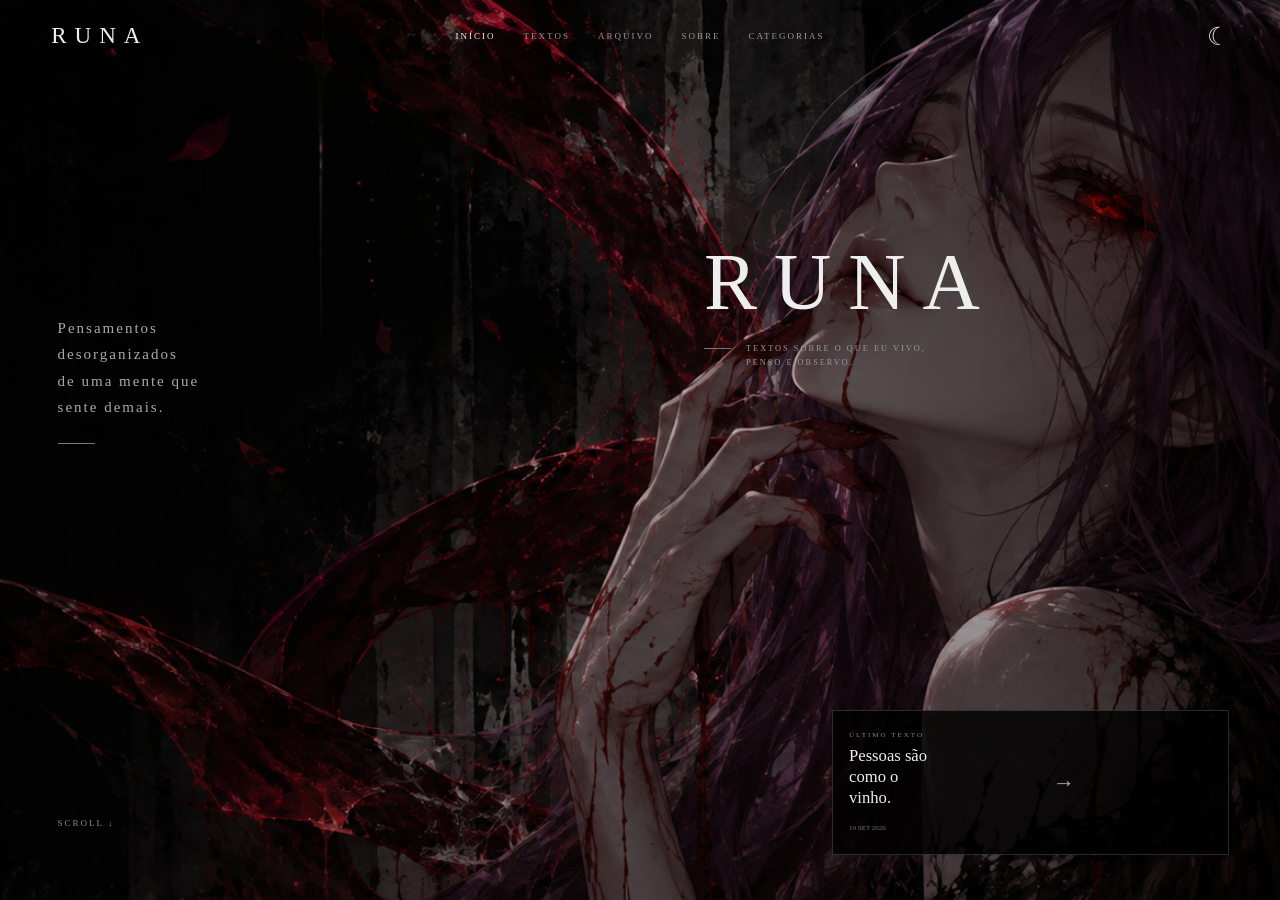
<file: index.html>
<!DOCTYPE html>
<html lang="pt-BR">

<head>
    <meta charset="UTF-8">
    <meta name="viewport" content="width=device-width, initial-scale=1.0">

    <title>RUNA</title>

    <link rel="stylesheet" href="css/style.css">
</head>

<body>

<div class="site">

    <section class="home">
        
        <!-- MENU -->
        <header>

            <a class="logo" href="index.html">
                RUNA
            </a>

            <nav>
                <a href="index.html" class="ativo">INÍCIO</a>
                <a href="textos.html">TEXTOS</a>
                <a href="arquivo.html">ARQUIVO</a>
                <a href="sobre.html">SOBRE</a>
                <a href="categorias.html">CATEGORIAS</a>
            </nav>

            <span class="lua">☾</span>

        </header>


        <!-- TEXTO ESQUERDO -->
        <div class="texto-esquerda">

            <p>
                Pensamentos<br>
                desorganizados<br>
                de uma mente que<br>
                sente demais.
            </p>

            <span class="linha-esquerda"></span>

        </div>


        <!-- SCROLL -->
        <div class="scroll">
            SCROLL ↓
        </div>


        <!-- TÍTULO -->
        <div class="titulo-home">

            <h1>RUNA</h1>

            <div class="subtitulo">

                <span></span>

                <p>
                    TEXTOS SOBRE O QUE EU VIVO,<br>
                    PENSO E OBSERVO.
                </p>

            </div>

        </div>


        <!-- ÚLTIMO TEXTO -->
        <a
    class="card"
    href="textos/pessoas-sao-como-o-vinho.html"
>

           <div class="card-texto">

    <small>ÚLTIMO TEXTO</small>

    <h2>
        Pessoas são<br>
        como o vinho.
    </h2>

    <span>19 SET 2026</span>

</div>

            <div class="seta">
                →
            </div>

        </a>

    </section>

</div>

</body>

</html>
</file>
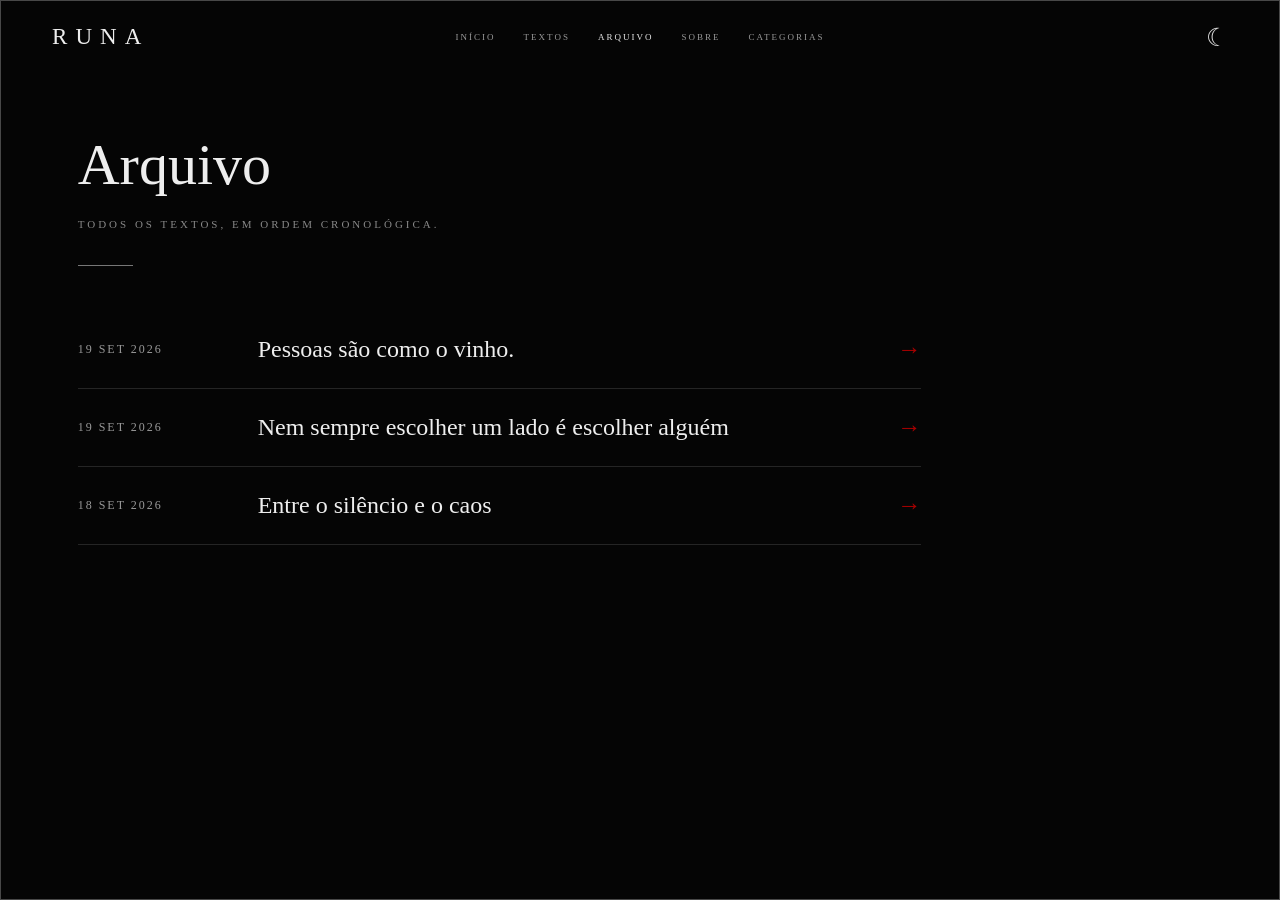
<file: arquivo.html>
<!DOCTYPE html>
<html lang="pt-BR">

<head>
    <meta charset="UTF-8">
    <meta name="viewport" content="width=device-width, initial-scale=1.0">

    <title>Arquivo — RUNA</title>

    <link rel="stylesheet" href="css/style.css">
</head>

<body>

<div class="site">

    <section class="pagina-arquivo">

        <header>

            <a class="logo" href="index.html">
                RUNA
            </a>

            <nav>
    <a href="index.html">INÍCIO</a>
    <a href="textos.html">TEXTOS</a>
    <a href="arquivo.html" class="ativo">ARQUIVO</a>
    <a href="sobre.html">SOBRE</a>
    <a href="categorias.html">CATEGORIAS</a>
</nav>

            <span class="lua">☾</span>

        </header>


        <main class="arquivo-conteudo">

            <div class="arquivo-cabecalho">

                <h1>Arquivo</h1>

                <p>
                    TODOS OS TEXTOS, EM ORDEM CRONOLÓGICA.
                </p>

                <span class="linha-arquivo"></span>

            </div>


            <div class="lista-arquivo">
                <a
    class="item-arquivo"
    href="textos/pessoas-sao-como-o-vinho.html"
>

    <span class="data-arquivo">
        19 SET 2026
    </span>

    <span class="titulo-arquivo">
        Pessoas são como o vinho.
    </span>

    <span class="seta-arquivo">
        →
    </span>

</a>
<a
    class="item-arquivo"
    href="textos/nem-sempre-escolher-um-lado.html"
>

    <span class="data-arquivo">
        19 SET 2026
    </span>

    <span class="titulo-arquivo">
        Nem sempre escolher um lado é escolher alguém
    </span>

    <span class="seta-arquivo">
        →
    </span>

</a>

                <a
                    class="item-arquivo"
                    href="textos/entre-o-silencio-e-o-caos.html"
                >

                    <span class="data-arquivo">
                        18 SET 2026
                    </span>

                    <span class="titulo-arquivo">
                        Entre o silêncio e o caos
                    </span>

                    <span class="seta-arquivo">
                        →
                    </span>

                </a>
         
        </main>

    </section>

</div>

</body>

</html>
</file>
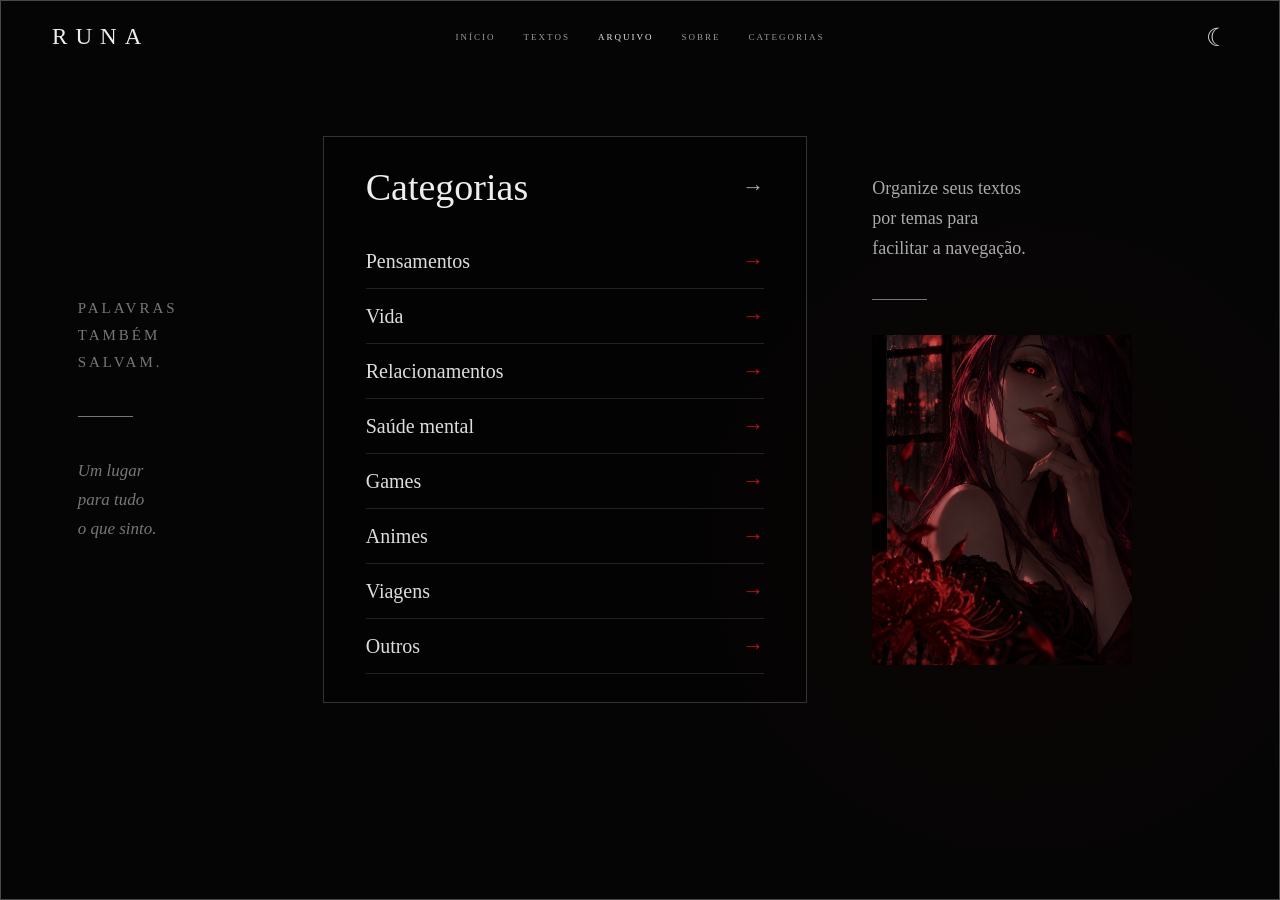
<file: categorias.html>
<!DOCTYPE html>
<html lang="pt-BR">

<head>
    <meta charset="UTF-8">
    <meta name="viewport" content="width=device-width, initial-scale=1.0">

    <title>Categorias — RUNA</title>

    <link rel="stylesheet" href="css/style.css">
</head>

<body>

<div class="site">

    <section class="pagina-categorias">

        <header>

            <a class="logo" href="index.html">
                RUNA
            </a>

            <nav>
    <a href="index.html">INÍCIO</a>
    <a href="textos.html">TEXTOS</a>
    <a href="arquivo.html" class="ativo">ARQUIVO</a>
    <a href="sobre.html">SOBRE</a>
    <a href="categorias.html">CATEGORIAS</a>
</nav>


            <span class="lua">☾</span>

        </header>


        <main class="categorias-conteudo">

            <div class="categorias-frase">

                <p>
                    PALAVRAS<br>
                    TAMBÉM<br>
                    SALVAM.
                </p>

                <span></span>

                <em>
                    Um lugar<br>
                    para tudo<br>
                    o que sinto.
                </em>

            </div>


            <div class="caixa-categorias">

                <div class="categorias-titulo">

                    <h1>Categorias</h1>

                    <span>→</span>

                </div>

                <a href="#">Pensamentos <span>→</span></a>
                <a href="#">Vida <span>→</span></a>
                <a href="#">Relacionamentos <span>→</span></a>
                <a href="#">Saúde mental <span>→</span></a>
                <a href="#">Games <span>→</span></a>
                <a href="#">Animes <span>→</span></a>
                <a href="#">Viagens <span>→</span></a>
                <a href="#">Outros <span>→</span></a>

            </div>


            <div class="categorias-lateral">

                <p>
                    Organize seus textos<br>
                    por temas para<br>
                    facilitar a navegação.
                </p>

                <span class="linha-categorias"></span>

                <img
                    src="imagens/flor-vermelha.png"
                    alt="Flor vermelha"
                >

            </div>

        </main>

    </section>

</div>

</body>

</html>
</file>
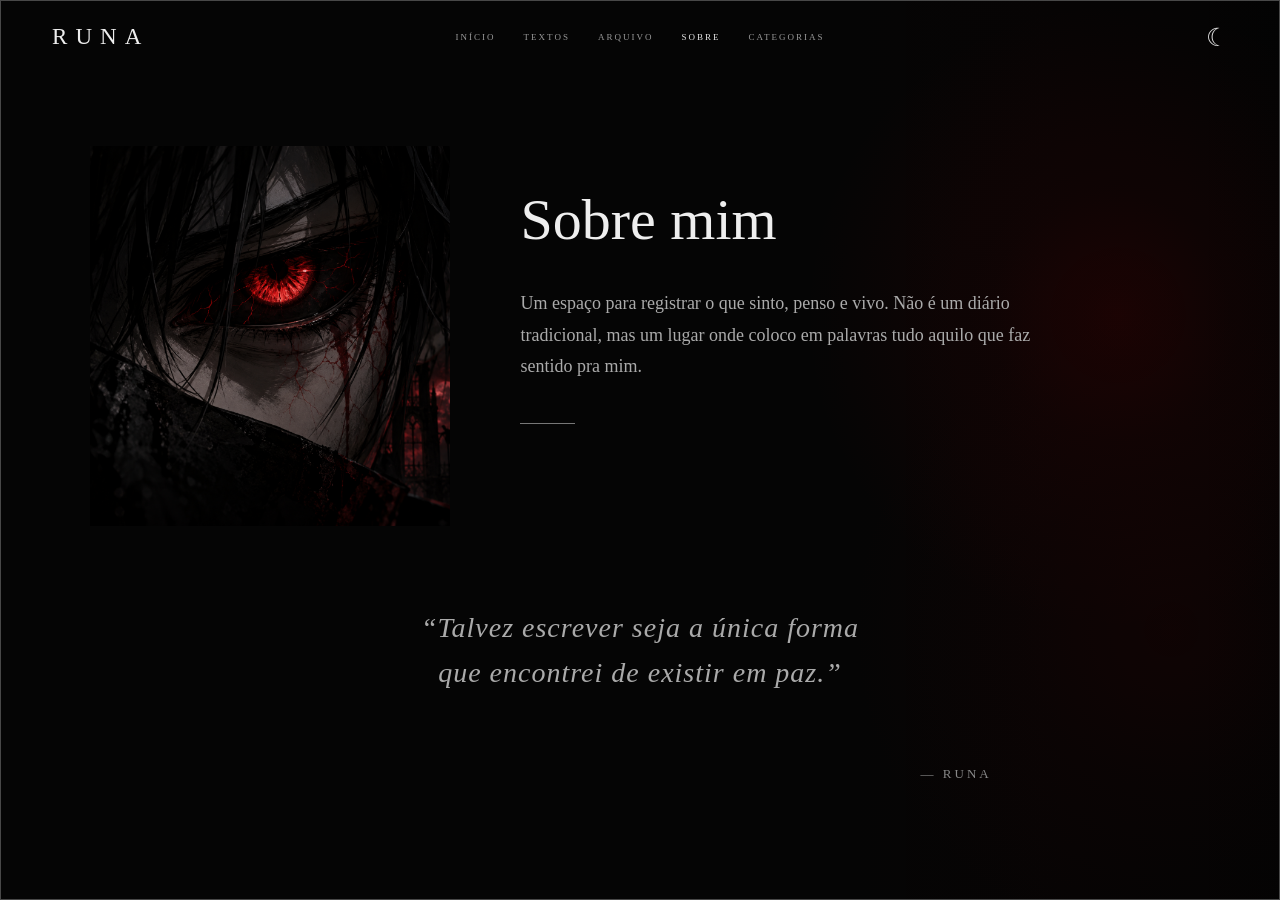
<file: sobre.html>
<!DOCTYPE html>
<html lang="pt-BR">

<head>
    <meta charset="UTF-8">
    <meta name="viewport" content="width=device-width, initial-scale=1.0">

    <title>Sobre — RUNA</title>

    <link rel="stylesheet" href="css/style.css">
</head>

<body>

<div class="site">

    <section class="pagina-sobre">

        <header>

            <a class="logo" href="index.html">
                RUNA
            </a>

           <nav>
    <a href="index.html">INÍCIO</a>
    <a href="textos.html">TEXTOS</a>
    <a href="arquivo.html">ARQUIVO</a>
    <a href="sobre.html" class="ativo">SOBRE</a>
    <a href="categorias.html">CATEGORIAS</a>
</nav>

            <span class="lua">☾</span>

        </header>


        <main class="sobre-conteudo">

            <div class="sobre-imagem">

                <img
                    src="imagens/olho-sobre.png"
                    alt="Olho vermelho"
                >

            </div>


            <div class="sobre-texto">

                <h1>
                    Sobre mim
                </h1>

                <p class="sobre-descricao">
                    Um espaço para registrar o que
                    sinto, penso e vivo. Não é um diário
                    tradicional, mas um lugar onde
                    coloco em palavras tudo aquilo que
                    faz sentido pra mim.
                </p>

                <span class="linha-sobre"></span>

            </div>


            <blockquote>
                “Talvez escrever seja a única forma<br>
                que encontrei de existir em paz.”
            </blockquote>

            <span class="assinatura">
                — RUNA
            </span>

        </main>

    </section>

</div>

</body>

</html>
</file>
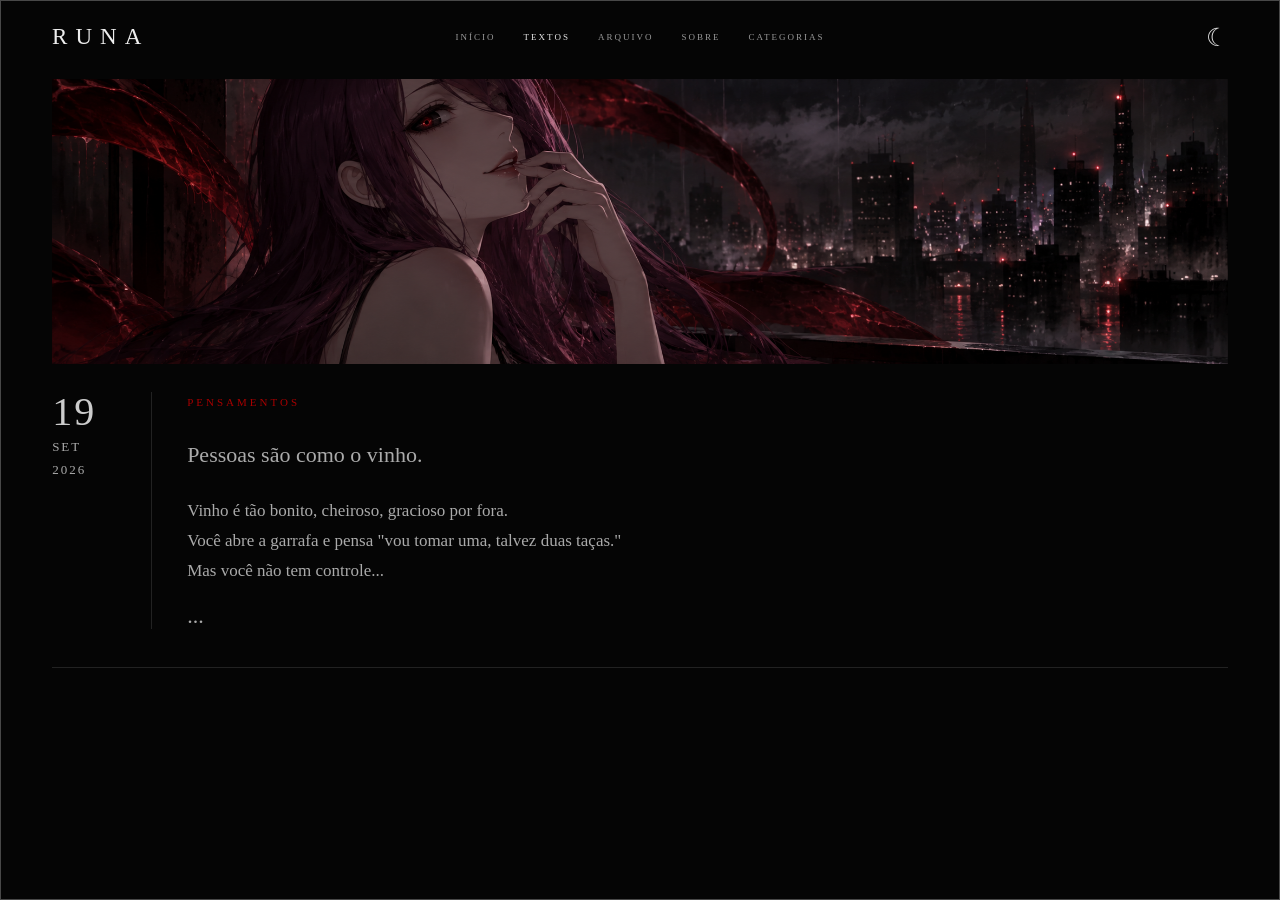
<file: textos.html>
<!DOCTYPE html>
<html lang="pt-BR">

<head>
    <meta charset="UTF-8">
    <meta name="viewport" content="width=device-width, initial-scale=1.0">

    <title>Textos — RUNA</title>

    <link rel="stylesheet" href="css/style.css">
</head>

<body>

<div class="site">

    <section class="pagina-textos">

        <header>

            <a class="logo" href="index.html">
                RUNA
            </a>

            <nav>
    <a href="index.html">INÍCIO</a>
    <a href="textos.html" class="ativo">TEXTOS</a>
    <a href="arquivo.html">ARQUIVO</a>
    <a href="sobre.html">SOBRE</a>
    <a href="categorias.html">CATEGORIAS</a>
</nav>

            <span class="lua">☾</span>

        </header>


        <main class="conteudo-textos">

            <img
                class="capa-texto"
                src="imagens/cidade-texto.png"
                alt="Cidade à noite"
            >

            <article class="post-destaque">

    <div class="data-post">

        <span class="dia">19</span>
        <span>SET</span>
        <span>2026</span>

    </div>

    <div class="texto-post">

        <span class="categoria-post">
            PENSAMENTOS
        </span>

        <h1>
            <a href="textos/pessoas-sao-como-o-vinho.html">
                Pessoas são como o vinho.
            </a>
        </h1>

        <p>
            Vinho é tão bonito, cheiroso, gracioso por fora.<br>
            Você abre a garrafa e pensa "vou tomar uma, talvez duas taças."<br>
            Mas você não tem controle...
        </p>

        <a href="textos/pessoas-sao-como-o-vinho.html">
            ...
        </a>

    </div>

</article>

        </main>

    </section>

</div>

</body>

</html>
</file>
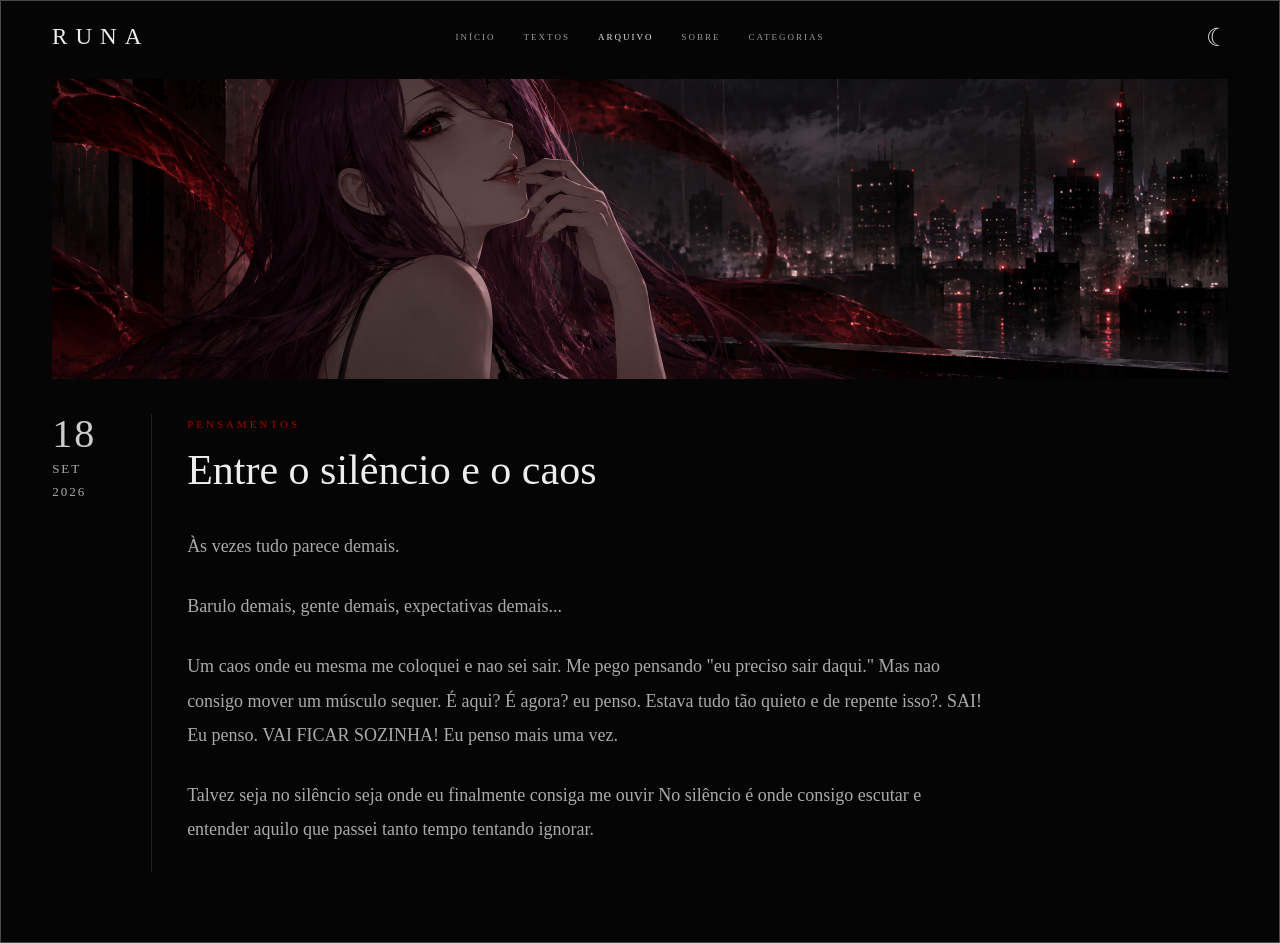
<file: textos/entre-o-silencio-e-o-caos.html>
<!DOCTYPE html>
<html lang="pt-BR">

<head>
    <meta charset="UTF-8">
    <meta name="viewport" content="width=device-width, initial-scale=1.0">

    <title>Entre o silêncio e o caos — RUNA</title>

    <link rel="stylesheet" href="../css/style.css">
</head>

<body>

<div class="site">

    <section class="pagina-leitura">

        <header>

            <a class="logo" href="../index.html">
                RUNA
            </a>

              <nav>
    <a href="index.html">INÍCIO</a>
    <a href="textos.html">TEXTOS</a>
    <a href="arquivo.html" class="ativo">ARQUIVO</a>
    <a href="sobre.html">SOBRE</a>
    <a href="categorias.html">CATEGORIAS</a>
</nav>

            <span class="lua">☾</span>

        </header>


        <main class="leitura">

            <img
                class="capa-leitura"
                src="../imagens/cidade-texto.png"
                alt="Cidade à noite"
            >

            <article class="artigo">

                <div class="data-leitura">
                    <span class="dia">18</span>
                    <span>SET</span>
                    <span>2026</span>
                </div>

                <div class="corpo-texto">

                    <span class="categoria-post">
                        PENSAMENTOS
                    </span>

                    <h1>
                        Entre o silêncio e o caos
                    </h1>

                    <div class="texto-completo">

                        <p>
                            Às vezes tudo parece demais.
                        </p>

                        <p>
                            Barulo demais, gente demais, expectativas demais...
                        </p>

                        <p>
                            Um caos onde eu mesma me coloquei e nao sei sair.
                            Me pego pensando "eu preciso sair daqui."
                            Mas nao consigo mover um músculo sequer.
                            É aqui? É agora? eu penso.
                            Estava tudo tão quieto e de repente isso?.
                            SAI! Eu penso.
                            VAI FICAR SOZINHA! Eu penso mais uma vez.

                        </p>

                        <p>
                            Talvez seja no silêncio seja onde eu finalmente consiga me ouvir
                            No silêncio é onde consigo escutar e entender aquilo que passei tanto tempo tentando ignorar.
                        </p>

                    </div>

                </div>

            </article>

        </main>

    </section>

</div>

</body>

</html>
</file>
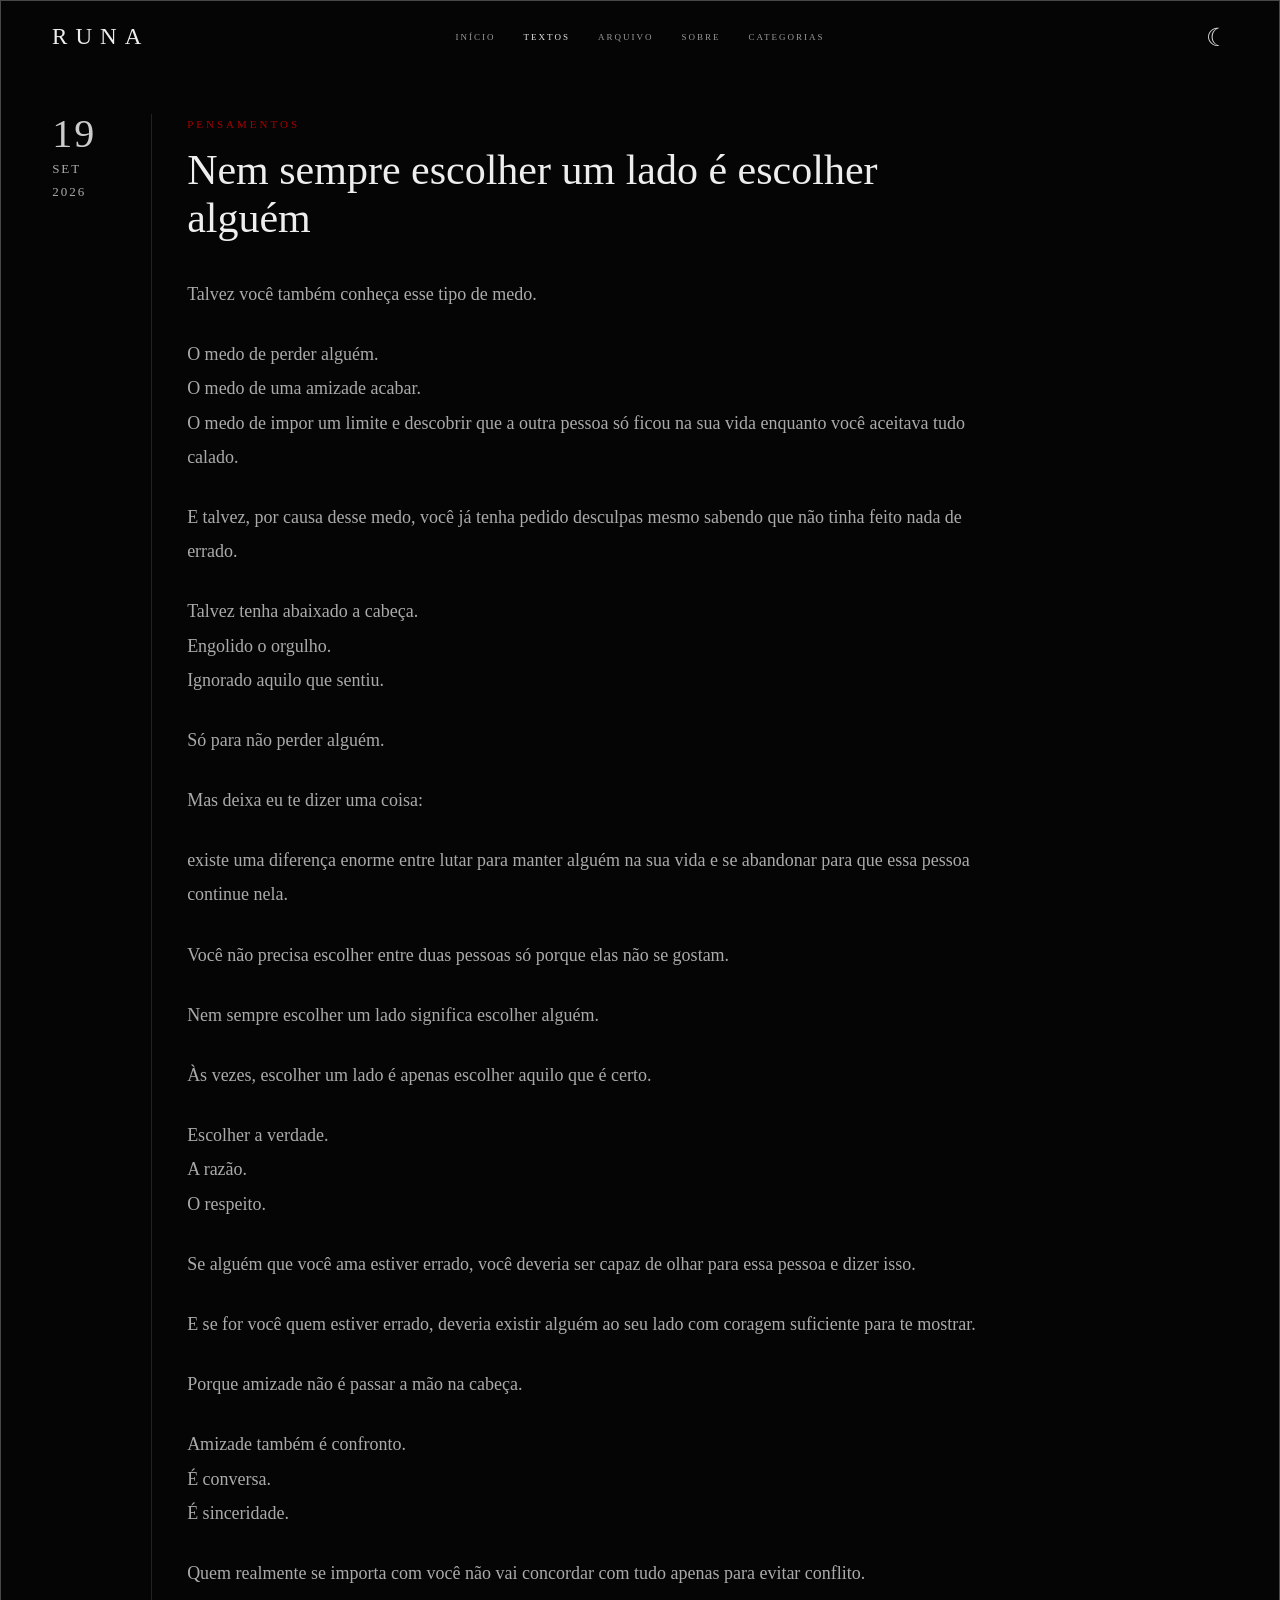
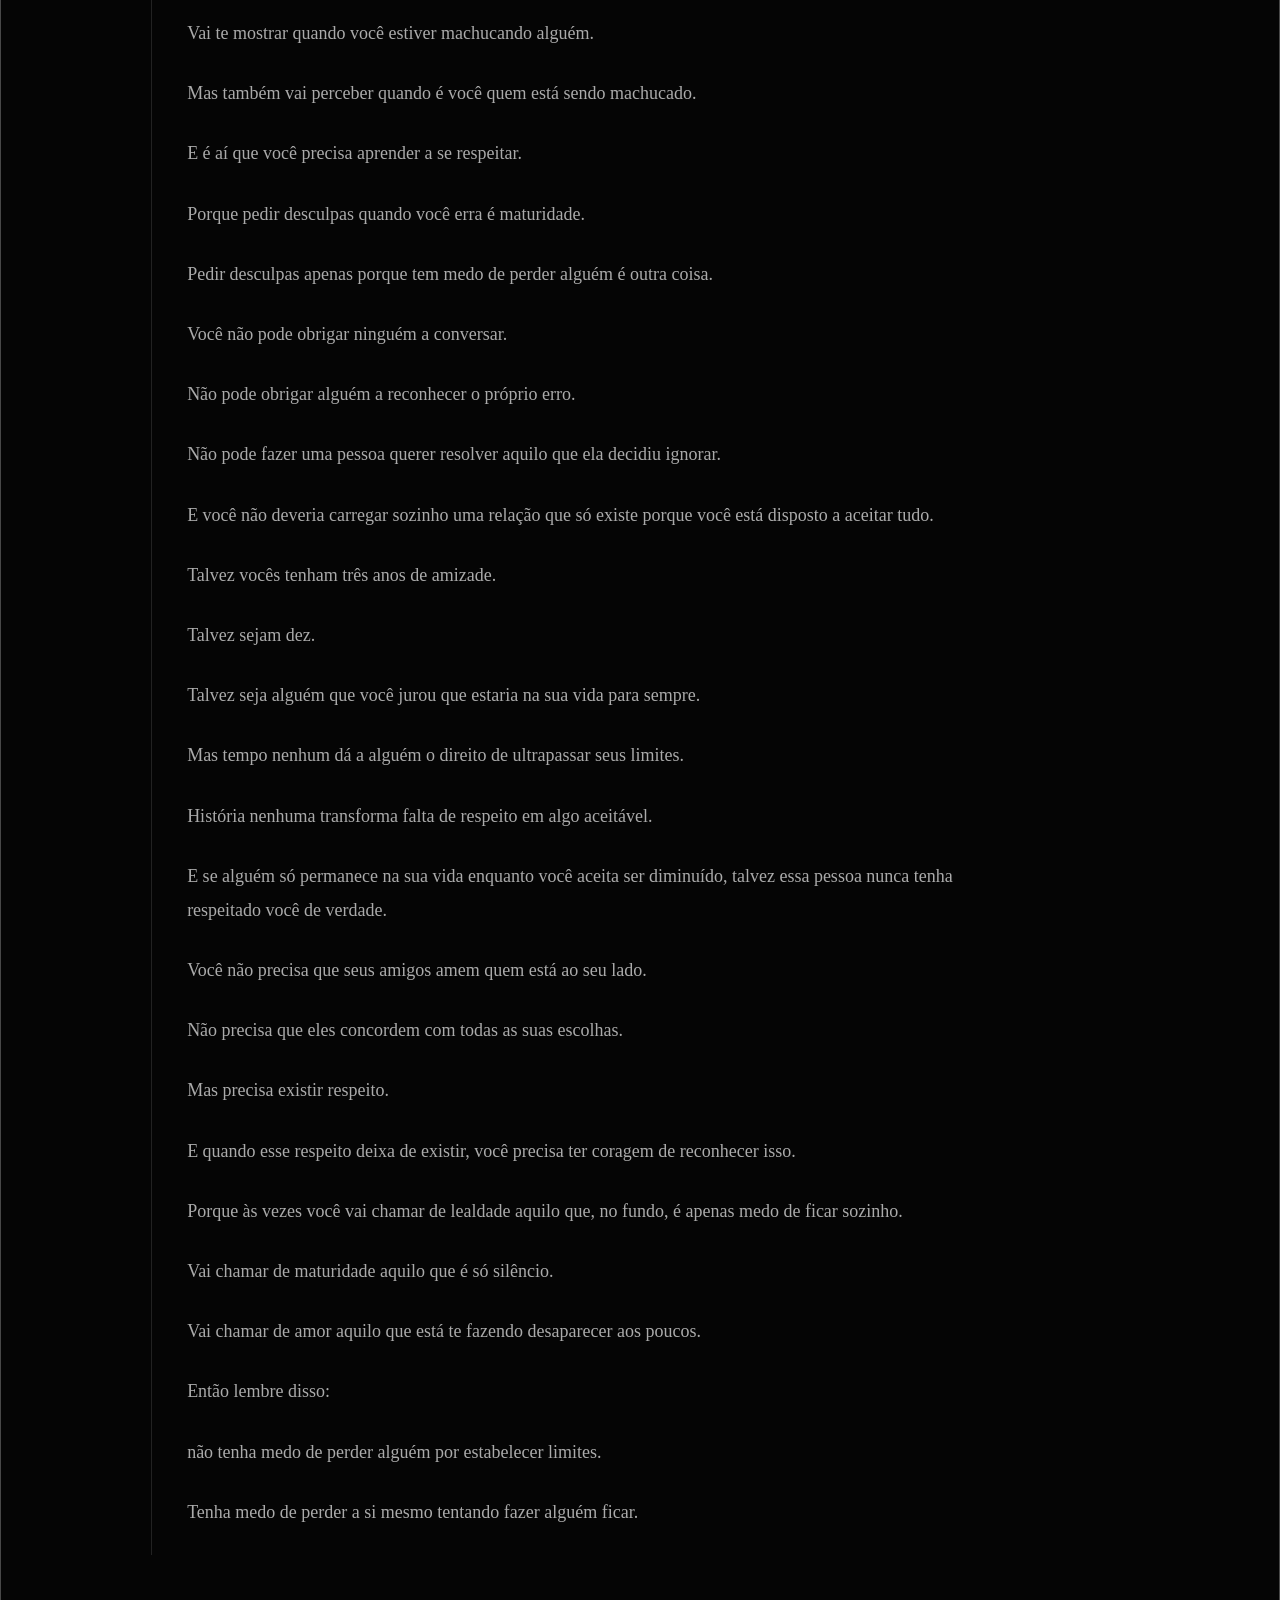
<file: textos/nem-sempre-escolher-um-lado.html>
<!DOCTYPE html>
<html lang="pt-BR">

<head>
    <meta charset="UTF-8">
    <meta name="viewport" content="width=device-width, initial-scale=1.0">

    <title>Nem sempre escolher um lado é escolher alguém — RUNA</title>

    <link rel="stylesheet" href="../css/style.css">
</head>

<body>

<div class="site">

    <section class="pagina-leitura">

        <header>

            <a class="logo" href="../index.html">
                RUNA
            </a>

            <nav>
                <a href="../index.html">INÍCIO</a>
                <a href="../textos.html" class="ativo">TEXTOS</a>
                <a href="../arquivo.html">ARQUIVO</a>
                <a href="../sobre.html">SOBRE</a>
                <a href="../categorias.html">CATEGORIAS</a>
            </nav>

            <span class="lua">☾</span>

        </header>

        <main class="leitura">

            <article class="artigo">

                <div class="data-leitura">
                    <span class="dia">19</span>
                    <span>SET</span>
                    <span>2026</span>
                </div>

                <div class="corpo-texto">

                    <span class="categoria-post">
                        PENSAMENTOS
                    </span>

                    <h1>
                        Nem sempre escolher um lado é escolher alguém
                    </h1>

                    <div class="texto-completo">

                        <p>
                            Talvez você também conheça esse tipo de medo.
                        </p>

                        <p>
                            O medo de perder alguém.<br>
                            O medo de uma amizade acabar.<br>
                            O medo de impor um limite e descobrir que a outra pessoa só ficou na sua vida enquanto você aceitava tudo calado.
                        </p>

                        <p>
                            E talvez, por causa desse medo, você já tenha pedido desculpas mesmo sabendo que não tinha feito nada de errado.
                        </p>

                        <p>
                            Talvez tenha abaixado a cabeça.<br>
                            Engolido o orgulho.<br>
                            Ignorado aquilo que sentiu.
                        </p>

                        <p>
                            Só para não perder alguém.
                        </p>

                        <p>
                            Mas deixa eu te dizer uma coisa:
                        </p>

                        <p>
                            existe uma diferença enorme entre lutar para manter alguém na sua vida e se abandonar para que essa pessoa continue nela.
                        </p>

                        <p>
                            Você não precisa escolher entre duas pessoas só porque elas não se gostam.
                        </p>

                        <p>
                            Nem sempre escolher um lado significa escolher alguém.
                        </p>

                        <p>
                            Às vezes, escolher um lado é apenas escolher aquilo que é certo.
                        </p>

                        <p>
                            Escolher a verdade.<br>
                            A razão.<br>
                            O respeito.
                        </p>

                        <p>
                            Se alguém que você ama estiver errado, você deveria ser capaz de olhar para essa pessoa e dizer isso.
                        </p>

                        <p>
                            E se for você quem estiver errado, deveria existir alguém ao seu lado com coragem suficiente para te mostrar.
                        </p>

                        <p>
                            Porque amizade não é passar a mão na cabeça.
                        </p>

                        <p>
                            Amizade também é confronto.<br>
                            É conversa.<br>
                            É sinceridade.
                        </p>

                        <p>
                            Quem realmente se importa com você não vai concordar com tudo apenas para evitar conflito.
                        </p>

                        <p>
                            Vai te mostrar quando você estiver machucando alguém.
                        </p>

                        <p>
                            Mas também vai perceber quando é você quem está sendo machucado.
                        </p>

                        <p>
                            E é aí que você precisa aprender a se respeitar.
                        </p>

                        <p>
                            Porque pedir desculpas quando você erra é maturidade.
                        </p>

                        <p>
                            Pedir desculpas apenas porque tem medo de perder alguém é outra coisa.
                        </p>

                        <p>
                            Você não pode obrigar ninguém a conversar.
                        </p>

                        <p>
                            Não pode obrigar alguém a reconhecer o próprio erro.
                        </p>

                        <p>
                            Não pode fazer uma pessoa querer resolver aquilo que ela decidiu ignorar.
                        </p>

                        <p>
                            E você não deveria carregar sozinho uma relação que só existe porque você está disposto a aceitar tudo.
                        </p>

                        <p>
                            Talvez vocês tenham três anos de amizade.
                        </p>

                        <p>
                            Talvez sejam dez.
                        </p>

                        <p>
                            Talvez seja alguém que você jurou que estaria na sua vida para sempre.
                        </p>

                        <p>
                            Mas tempo nenhum dá a alguém o direito de ultrapassar seus limites.
                        </p>

                        <p>
                            História nenhuma transforma falta de respeito em algo aceitável.
                        </p>

                        <p>
                            E se alguém só permanece na sua vida enquanto você aceita ser diminuído, talvez essa pessoa nunca tenha respeitado você de verdade.
                        </p>

                        <p>
                            Você não precisa que seus amigos amem quem está ao seu lado.
                        </p>

                        <p>
                            Não precisa que eles concordem com todas as suas escolhas.
                        </p>

                        <p>
                            Mas precisa existir respeito.
                        </p>

                        <p>
                            E quando esse respeito deixa de existir, você precisa ter coragem de reconhecer isso.
                        </p>

                        <p>
                            Porque às vezes você vai chamar de lealdade aquilo que, no fundo, é apenas medo de ficar sozinho.
                        </p>

                        <p>
                            Vai chamar de maturidade aquilo que é só silêncio.
                        </p>

                        <p>
                            Vai chamar de amor aquilo que está te fazendo desaparecer aos poucos.
                        </p>

                        <p>
                            Então lembre disso:
                        </p>

                        <p class="impacto">
                            não tenha medo de perder alguém por estabelecer limites.
                        </p>

                        <p class="impacto">
                            Tenha medo de perder a si mesmo tentando fazer alguém ficar.
                        </p>

                    </div>

                </div>

            </article>

        </main>

    </section>

</div>

</body>

</html>
</file>
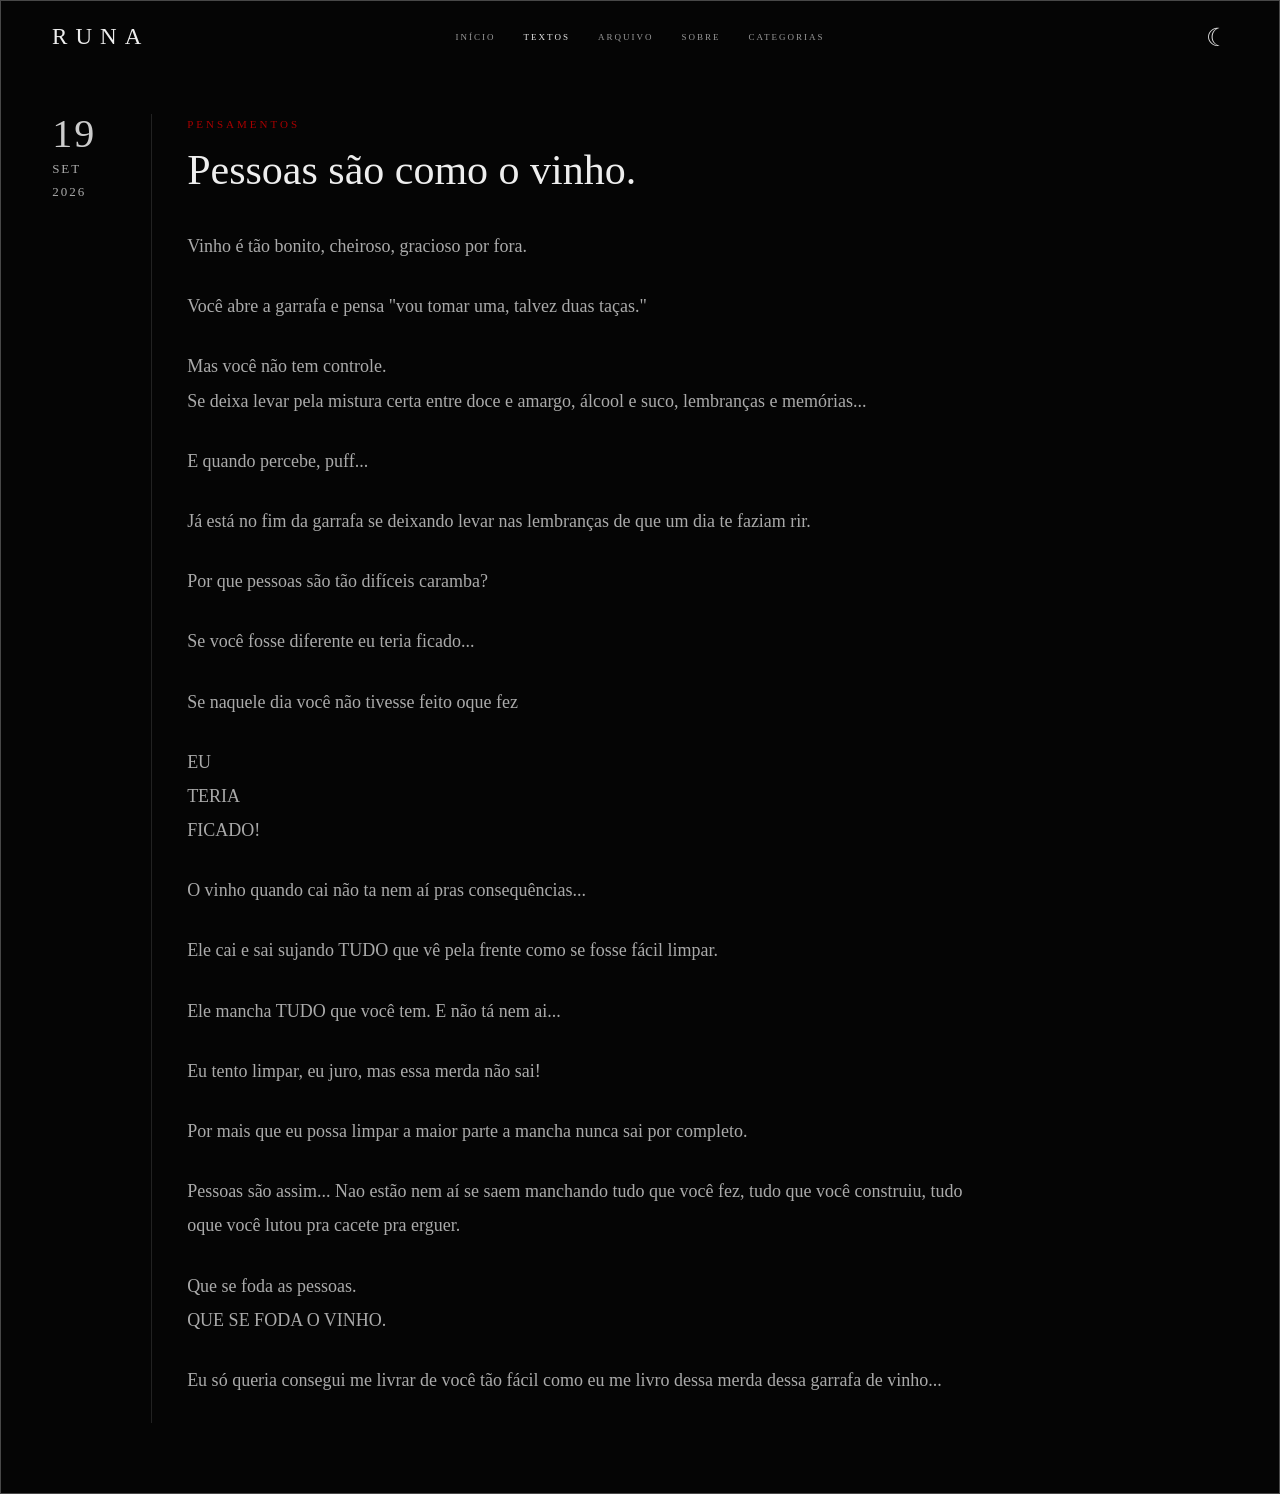
<file: textos/pessoas-sao-como-o-vinho.html>
<!DOCTYPE html>
<html lang="pt-BR">

<head>
    <meta charset="UTF-8">
    <meta name="viewport" content="width=device-width, initial-scale=1.0">

    <title>Pessoas são como o vinho — RUNA</title>

    <link rel="stylesheet" href="../css/style.css">
</head>

<body>

<div class="site">

    <section class="pagina-leitura">

        <header>

            <a class="logo" href="../index.html">
                RUNA
            </a>

            <nav>
                <a href="../index.html">INÍCIO</a>
                <a href="../textos.html" class="ativo">TEXTOS</a>
                <a href="../arquivo.html">ARQUIVO</a>
                <a href="../sobre.html">SOBRE</a>
                <a href="../categorias.html">CATEGORIAS</a>
            </nav>

            <span class="lua">☾</span>

        </header>

        <main class="leitura">

            <article class="artigo">

                <div class="data-leitura">
                    <span class="dia">19</span>
                    <span>SET</span>
                    <span>2026</span>
                </div>

                <div class="corpo-texto">

                    <span class="categoria-post">
                        PENSAMENTOS
                    </span>

                    <h1>
                        Pessoas são como o vinho.
                    </h1>

                    <div class="texto-completo">

                        <p>
                            Vinho é tão bonito, cheiroso, gracioso por fora.
                        </p>

                        <p>
                            Você abre a garrafa e pensa "vou tomar uma, talvez duas taças."
                        </p>

                        <p>
                            Mas você não tem controle.<br>
                            Se deixa levar pela mistura certa entre doce e amargo,
                            álcool e suco, lembranças e memórias...
                        </p>

                        <p>
                            E quando percebe, puff...
                        </p>

                        <p>
                            Já está no fim da garrafa se deixando levar nas lembranças
                            de que um dia te faziam rir.
                        </p>

                        <p>
                            Por que pessoas são tão difíceis caramba?
                        </p>

                        <p>
                            Se você fosse diferente eu teria ficado...
                        </p>

                        <p>
                            Se naquele dia você não tivesse feito oque fez
                        </p>

                        <p class="impacto">
                            EU<br>
                            TERIA<br>
                            FICADO!
                        </p>

                        <p>
                            O vinho quando cai não ta nem aí pras consequências...
                        </p>

                        <p>
                            Ele cai e sai sujando TUDO que vê pela frente
                            como se fosse fácil limpar.
                        </p>

                        <p>
                            Ele mancha TUDO que você tem. E não tá nem ai...
                        </p>

                        <p>
                            Eu tento limpar, eu juro, mas essa merda não sai!
                        </p>

                        <p>
                            Por mais que eu possa limpar a maior parte
                            a mancha nunca sai por completo.
                        </p>

                        <p>
                            Pessoas são assim... Nao estão nem aí se saem manchando
                            tudo que você fez, tudo que você construiu,
                            tudo oque você lutou pra cacete pra erguer.
                        </p>

                        <p class="impacto">
                            Que se foda as pessoas.<br>
                            QUE SE FODA O VINHO.
                        </p>

                        <p>
                            Eu só queria consegui me livrar de você tão fácil
                            como eu me livro dessa merda dessa garrafa de vinho...
                        </p>

                    </div>

                </div>

            </article>

        </main>

    </section>

</div>

</body>

</html>
</file>
<file: css/style.css>
/* RESET */
* {
    margin: 0;
    padding: 0;
    box-sizing: border-box;
}

html,
body {
    width: 100%;
    min-height: 100%;
}

body {
    background: #080808;
    color: #eee;
    font-family: Georgia, "Times New Roman", serif;
}

/* BASE DO SITE */
.site {
    width: 100%;
    min-height: 100vh;

    padding: 0;

    background: #050505;
}

/* HOME */
.home {
    width: 100%;
    height: 100vh;
    min-height: 700px;
    position: relative;
    overflow: hidden;
    background: #050505;
}

/* IMAGEM PRINCIPAL: agora usada como background da .home */

/* Escurecimento para integrar a arte ao fundo */

/* MENU */
header {
    position: absolute;
    top: 0;
    left: 0;
    width: 100%;
    height: 72px;
    padding: 0 4%;
    display: grid;
    grid-template-columns: 1fr auto 1fr;
    align-items: center;
    z-index: 10;
}

.logo {
    justify-self: start;
    color: #eee;
    text-decoration: none;
    font-size: 23px;
    letter-spacing: 8px;
}

nav {
    display: flex;
    gap: 28px;
}

nav a {
    color: #999;
    text-decoration: none;
    font-size: 9px;
    letter-spacing: 2px;
    transition: 0.25s;
}

nav a.ativo {
    color: #e8e8e8;
}

nav a:hover {
    color: #b3161c;
}

.lua {
    justify-self: end;
    color: #ddd;
    font-size: 25px;
}

/* TEXTO ESQUERDO */
.texto-esquerda {
    position: absolute;
    left: 4.5%;
    top: 35%;
    z-index: 5;
}

.texto-esquerda p {
    color: #aaa;
    font-size: clamp(15px, 1.1vw, 18px);
    line-height: 1.75;
    letter-spacing: 2px;
}

.linha-esquerda {
    display: block;
    width: 37px;
    height: 1px;
    margin-top: 23px;
    background: #777;
}

.scroll {
    position: absolute;
    left: 4.5%;
    bottom: 8%;
    color: #888;
    font-size: 9px;
    letter-spacing: 2px;
    z-index: 5;
}

/* TÍTULO HOME */
.titulo-home {
    position: absolute;
    top: 27%;
    right: 7%;
    width: 38%;
    z-index: 5;
}

.titulo-home h1 {
    color: #eee;
    font-size: clamp(74px, 6.2vw, 118px);
    font-weight: normal;
    letter-spacing: 17px;
    line-height: 1;
}

.subtitulo {
    margin-top: 20px;
    display: flex;
    align-items: flex-start;
    gap: 15px;
}

.subtitulo > span {
    width: 27px;
    height: 1px;
    margin-top: 6px;
    background: #777;
    flex-shrink: 0;
}

.subtitulo p {
    color: #999;
    font-size: clamp(8px, 0.65vw, 10px);
    line-height: 1.7;
    letter-spacing: 2px;
}

/* CARD ÚLTIMO TEXTO */
.card {
    position: absolute;
    right: 4%;
    bottom: 5%;

    width: min(470px, 31vw);
    min-height: 145px;

    display: grid;
    grid-template-columns: 95px 1fr 28px;
    gap: 18px;
    align-items: center;

    padding: 16px;
    background: rgba(0, 0, 0, 0.82);
    border: 1px solid rgba(255, 255, 255, 0.16);

    text-decoration: none;
    color: white;
    z-index: 6;
}

.card > img {
    width: 95px;
    height: 112px;
    object-fit: cover;
    object-position: center;
    display: block;
}

.card-texto small {
    display: block;
    color: #888;
    font-size: 7px;
    letter-spacing: 2px;
    margin-bottom: 7px;
}

.card-texto h2 {
    color: #eee;
    font-size: clamp(16px, 1.3vw, 20px);
    line-height: 1.25;
    font-weight: normal;
    margin-bottom: 7px;
}

.card-texto span {
    color: #777;
    font-size: 7px;
}

.seta {
    color: #aaa;
    font-size: 22px;
    text-align: center;
}

/* RESPONSIVO */
@media (max-width: 1100px) {
    .titulo-home {
        right: 5%;
        width: 40%;
    }

    .card {
        width: 390px;
    }
}

@media (max-width: 800px) {
    .home {
    width: 100vw;
    height: 100vh;
    min-height: 700px;

    position: relative;
    overflow: hidden;

    background-image:
        linear-gradient(
            90deg,
            rgba(0, 0, 0, 0.45) 0%,
            rgba(0, 0, 0, 0.15) 38%,
            rgba(0, 0, 0, 0.10) 62%,
            rgba(0, 0, 0, 0.35) 100%
        ),
        url("../imagens/capa-home.png");

    background-size: cover;
    background-position: center center;
    background-repeat: no-repeat;
}

    header {
        grid-template-columns: 1fr auto;
        padding: 0 7%;
    }

    nav {
        display: none;
    }

    .lua {
        display: none;
    }

    .ghoul {
        width: 100%;
        height: 72%;
        left: 0;
        bottom: 12%;
        object-fit: cover;
        object-position: center 40%;
        opacity: 0.82;
    }

    .titulo-home {
        display: none;
    }

    .texto-esquerda {
        left: 8%;
        top: 42%;
    }

    .texto-esquerda p {
        font-size: 16px;
    }

    .scroll {
        display: none;
    }

    .card {
        left: 8%;
        right: auto;
        bottom: 28px;
        width: 84%;
        min-height: 125px;
        grid-template-columns: 78px 1fr 24px;
    }

    .card > img {
        width: 78px;
        height: 94px;
    }
}


/* =========================
   PÁGINA TEXTOS
========================= */

.pagina-textos {
    width: 100%;
    min-height: 100vh;

    position: relative;

    background: #050505;

    border: 1px solid #484848;
}

.conteudo-textos {
    width: 92%;
    max-width: 1500px;
    margin: 0 auto;
    padding-top: 78px;
}

.capa-texto {
    width: 100%;
    height: 285px;
    object-fit: cover;
    object-position: center;
    display: block;
}

.post-destaque {
    display: grid;
    grid-template-columns: 100px 1fr;
    gap: 35px;
    padding: 28px 0 38px;
    border-bottom: 1px solid #222;
}

.data-post {
    display: flex;
    flex-direction: column;

    gap: 7px;

    color: #aaa;

    font-size: 13px;

    letter-spacing: 2px;

    border-right:
        1px solid #222;
}

.data-post .dia {
    font-size: 40px;

    color: #ccc;

    line-height: 1;
}

.texto-post {
    max-width: 900px;
}

.categoria-post {
    color: #a80000;

    font-size: 11px;

    letter-spacing: 3px;
}

.texto-post h1 {
    margin-top: 14px;

    font-size: 42px;

    font-weight: normal;

    color: #eee;
}

.texto-post p {
    margin-top: 24px;

    color: #aaa;

    font-size: 17px;

    line-height: 1.75;
}

.texto-post a {
    display: inline-block;

    margin-top: 18px;

    color: #aaa;

    text-decoration: none;

    font-size: 22px;
}
/* =========================
   PÁGINA DE LEITURA
========================= */

.pagina-leitura {
    width: 100%;
    min-height: 100vh;

    position: relative;

    background: #050505;

    border: 1px solid #484848;
}

.leitura {
    width: 92%;
    max-width: 1500px;

    margin: 0 auto;

    padding-top: 78px;
}

.capa-leitura {
    width: 100%;
    height: 300px;

    object-fit: cover;
    object-position: center;

    display: block;
}

.artigo {
    display: grid;

    grid-template-columns: 100px 1fr;

    gap: 35px;

    padding: 35px 0 70px;
}

.data-leitura {
    display: flex;
    flex-direction: column;

    gap: 7px;

    color: #aaa;

    font-size: 13px;

    letter-spacing: 2px;

    border-right: 1px solid #222;
}

.data-leitura .dia {
    font-size: 40px;

    color: #ccc;

    line-height: 1;
}

.corpo-texto {
    max-width: 800px;
}

.corpo-texto h1 {
    margin-top: 14px;

    font-size: 42px;

    font-weight: normal;

    color: #eee;
}

.texto-completo {
    margin-top: 35px;
}

.texto-completo p {
    color: #aaa;

    font-size: 18px;

    line-height: 1.9;

    margin-bottom: 26px;
}
/* =========================
   PÁGINA ARQUIVO
========================= */

.pagina-arquivo {
    width: 100%;
    min-height: 100vh;

    position: relative;

    background:
        linear-gradient(
            90deg,
            #050505 0%,
            #050505 60%,
            rgba(5,5,5,0.75) 100%
        );

    border: 1px solid #484848;
}

.arquivo-conteudo {
    width: 88%;
    max-width: 1300px;

    margin: 0 auto;

    padding-top: 130px;
    padding-bottom: 80px;
}

.arquivo-cabecalho h1 {
    font-size: 58px;

    font-weight: normal;

    color: #eee;

    margin-bottom: 20px;
}

.arquivo-cabecalho p {
    color: #888;

    font-size: 11px;

    letter-spacing: 3px;
}

.linha-arquivo {
    display: block;

    width: 55px;
    height: 1px;

    background: #777;

    margin-top: 35px;
    margin-bottom: 45px;
}

.lista-arquivo {
    width: 75%;
}

.item-arquivo {
    min-height: 78px;

    display: grid;

    grid-template-columns:
        180px
        1fr
        40px;

    align-items: center;

    border-bottom: 1px solid #252525;

    text-decoration: none;

    color: #eee;
}

.data-arquivo {
    color: #999;

    font-size: 12px;

    letter-spacing: 2px;
}

.titulo-arquivo {
    font-size: 24px;

    color: #eee;
}

.seta-arquivo {
    justify-self: end;

    color: #a80000;

    font-size: 24px;
}

a.item-arquivo:hover .titulo-arquivo {
    color: #b31318;
}
/* =========================
   PÁGINA SOBRE
========================= */

.pagina-sobre {
    width: 100%;
    min-height: 100vh;

    position: relative;
    overflow: hidden;

    background: #050505;

    border: 1px solid #484848;
}
.pagina-sobre::before {
    content: "";

    position: absolute;
    top: 0;
    right: 0;

    width: 42%;
    height: 100%;

    background:
        radial-gradient(
            circle at 70% 35%,
            rgba(140, 0, 0, 0.18) 0%,
            rgba(140, 0, 0, 0.08) 18%,
            rgba(0, 0, 0, 0) 45%
        ),
        radial-gradient(
            circle at 80% 70%,
            rgba(90, 0, 0, 0.14) 0%,
            rgba(90, 0, 0, 0.05) 20%,
            rgba(0, 0, 0, 0) 42%
        ),
        linear-gradient(
            90deg,
            rgba(0, 0, 0, 0) 0%,
            rgba(20, 0, 0, 0.18) 55%,
            rgba(0, 0, 0, 0.35) 100%
        );

    opacity: 0.9;
    pointer-events: none;
    z-index: 1;
}

.sobre-conteudo {
    width: 86%;
    max-width: 1300px;

    margin: 0 auto;

    padding-top: 145px;
    padding-bottom: 80px;

    position: relative;
    z-index: 2;

    display: grid;

    grid-template-columns:
        360px
        1fr;

    gap: 70px;

    align-items: start;
}

.sobre-imagem img {
    width: 100%;
    height: 380px;

    object-fit: cover;

    display: block;
}

.sobre-texto {
    padding-top: 40px;
}

.sobre-texto h1 {
    font-size: 58px;

    font-weight: normal;

    color: #eee;

    margin-bottom: 35px;
}

.sobre-descricao {
    max-width: 520px;

    color: #aaa;

    font-size: 18px;

    line-height: 1.75;
}

.linha-sobre {
    display: block;

    width: 55px;
    height: 1px;

    background: #777;

    margin-top: 40px;
}

blockquote {
    grid-column: 1 / 3;

    margin-top: 10px;

    color: #aaa;

    font-size: 28px;

    font-style: italic;

    line-height: 1.6;

    text-align: center;

    letter-spacing: 1px;
}

.assinatura {
    grid-column: 1 / 3;

    justify-self: end;

    margin-right: 18%;

    color: #888;

    font-size: 13px;

    letter-spacing: 3px;
}
/* =========================
   PÁGINA CATEGORIAS
========================= */

.pagina-categorias {
    width: 100%;
    min-height: 100vh;

    position: relative;

    background:
        radial-gradient(
            circle at 80% 60%,
            rgba(90, 0, 0, 0.08),
            transparent 35%
        ),
        #050505;

    border: 1px solid #484848;
}

.categorias-conteudo {
    width: 88%;
    max-width: 1350px;

    margin: 0 auto;

    padding-top: 135px;
    padding-bottom: 80px;

    display: grid;

    grid-template-columns:
        180px
        1fr
        330px;

    gap: 65px;

    align-items: center;
}


/* TEXTO ESQUERDO */

.categorias-frase {
    color: #777;
}

.categorias-frase p {
    font-size: 15px;

    line-height: 1.8;

    letter-spacing: 3px;
}

.categorias-frase > span {
    display: block;

    width: 55px;
    height: 1px;

    background: #777;

    margin:
        40px
        0;
}

.categorias-frase em {
    color: #777;

    font-size: 17px;

    line-height: 1.7;
}


/* CAIXA CENTRAL */

.caixa-categorias {
    border: 1px solid #333;

    padding:
        28px
        42px;

    background:
        rgba(0,0,0,0.30);
}

.categorias-titulo {
    display: flex;

    justify-content: space-between;
    align-items: center;

    margin-bottom: 25px;
}

.categorias-titulo h1 {
    font-size: 38px;

    font-weight: normal;
}

.categorias-titulo span {
    color: #aaa;

    font-size: 22px;
}

.caixa-categorias > a {
    min-height: 55px;

    display: flex;

    align-items: center;
    justify-content: space-between;

    border-bottom: 1px solid #222;

    color: #ddd;

    text-decoration: none;

    font-size: 20px;
}

.caixa-categorias > a span {
    color: #b31318;

    font-size: 22px;

    transition: .25s;
}

.caixa-categorias > a:hover {
    color: #b31318;
}

.caixa-categorias > a:hover span {
    transform: translateX(5px);
}


/* LADO DIREITO */

.categorias-lateral p {
    color: #aaa;

    font-size: 18px;

    line-height: 1.65;
}

.linha-categorias {
    display: block;

    width: 55px;
    height: 1px;

    background: #777;

    margin:
        35px
        0;
}

.categorias-lateral img {
    width: 100%;
    max-width: 260px;

    height: 330px;

    object-fit: cover;

    display: block;
}

/* =========================================
   HOME - FUNDO EM TELA CHEIA
========================================= */

html,
body {
    margin: 0;
    padding: 0;
    width: 100%;
    min-height: 100%;
    background: #050505;
}

body {
    overflow-x: hidden;
}

.site {
    width: 100%;
    min-height: 100vh;
    margin: 0;
    padding: 0;
}

.home {
    width: 100vw;
    height: 100vh;
    min-height: 700px;

    margin: 0;
    padding: 0;

    position: relative;
    overflow: hidden;

    background:
        linear-gradient(
            90deg,
            rgba(0, 0, 0, 0.42) 0%,
            rgba(0, 0, 0, 0.10) 38%,
            rgba(0, 0, 0, 0.08) 68%,
            rgba(0, 0, 0, 0.28) 100%
        ),
        url("../imagens/capa-home.png");

    background-size: cover;
    background-position: center center;
    background-repeat: no-repeat;
}

/* Caso o <img class="ghoul"> ainda exista no HTML, ele não aparece. */
.ghoul {
    display: none !important;
}

/* Mantém o conteúdo da home acima do fundo */
.home header,
.home .texto-esquerda,
.home .scroll,
.home .titulo-home,
.home .card {
    position: absolute;
    z-index: 5;
}

@media (max-width: 800px) {
    .home {
        min-height: 100vh;
        background-position: 58% center;
    }
}
</file>
